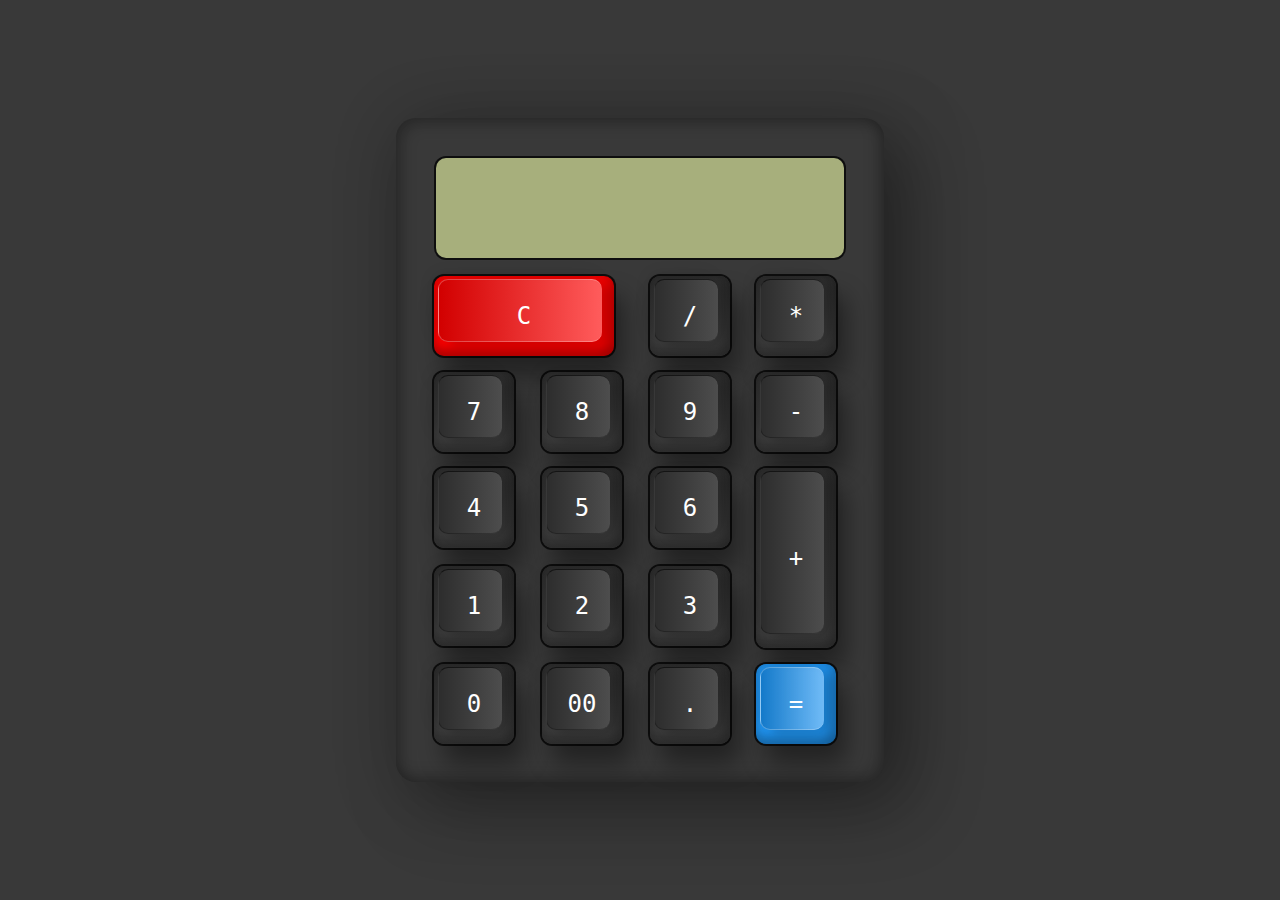
<file: task2_calculator/index.html>
<!DOCTYPE html>
<html lang="en">
<head>
  <meta charset="UTF-8">
  <title>CodePen - Old Aesthetic Calculator</title>
  <link rel="stylesheet" href="styles.css">
</head>
<body>
  <div class="container">
    <form action="" name="calc" class="calculator">
      <input type="text" class="value" readonly name="txt" />
      <span class="num clear" onclick="clearInput()"><i>C</i></span>
      <span class="num" onclick="appendToInput('/')"><i>/</i></span>
      <span class="num" onclick="appendToInput('*')"><i>*</i></span>
      <span class="num" onclick="appendToInput('7')"><i>7</i></span>
      <span class="num" onclick="appendToInput('8')"><i>8</i></span>
      <span class="num" onclick="appendToInput('9')"><i>9</i></span>
      <span class="num" onclick="appendToInput('-')"><i>-</i></span>
      <span class="num" onclick="appendToInput('4')"><i>4</i></span>
      <span class="num" onclick="appendToInput('5')"><i>5</i></span>
      <span class="num" onclick="appendToInput('6')"><i>6</i></span>
      <span class="num plus" onclick="appendToInput('+')"><i>+</i></span>
      <span class="num" onclick="appendToInput('1')"><i>1</i></span>
      <span class="num" onclick="appendToInput('2')"><i>2</i></span>
      <span class="num" onclick="appendToInput('3')"><i>3</i></span>
      <span class="num" onclick="appendToInput('0')"><i>0</i></span>
      <span class="num" onclick="appendToInput('00')"><i>00</i></span>
      <span class="num" onclick="appendToInput('.')"><i>.</i></span>
      <span class="num equal" onclick="calculateResult()"><i>=</i></span>
    </form>
  </div>

  <script>
    function clearInput() {
      document.calc.txt.value = '';
    }

    function appendToInput(value) {
      document.calc.txt.value += value;
    }

    function calculateResult() {
      document.calc.txt.value = eval(document.calc.txt.value);
    }
  </script>
</body>
</html>
</file>
<file: task2_calculator/styles.css>
* {
    margin: 0;
    padding: 0;
    box-sizing: border-box;
    font-family: "Courier Prime", monospace;
  }
  body {
    display: flex;
    height: 100vh;
    align-items: center;
    justify-content: center;
    background-color: #393939;
  }
  .container {
    position: relative;
    min-width: 300px;
    min-height: 400px;
    padding: 40px 30px 30px;
    border-radius: 20px;
    box-shadow: 25px 25px 75px rgba(0, 0, 0, 0.25),
      10px 10px 70px rgba(0, 0, 0, 0.25), inset -5px -5px 15px rgba(0, 0, 0, 0.25),
      inset 5px 5px 15px rgba(0, 0, 0, 0.25);
  }
  .container span {
    color: #fff;
    position: relative;
    display: grid;
    width: 80px;
    place-items: center;
    margin: 8px;
    height: 80px;
    background: linear-gradient(180deg, #2f2f2f, #3f3f3f);
    box-shadow: inset -8px 0 8px rgba(0, 0, 0, 0.15),
      inset 0 -8px 8px rgba(0, 0, 0, 0.25), 0 0 0 2px rgba(0, 0, 0, 0.75),
      10px 20px 25px rgba(0, 0, 0, 0.4);
    user-select: none;
    cursor: pointer;
    font-weight: 400;
    border-radius: 10px;
  }
  .calculator span:active {
    filter: brightness(1.5);
  }
  .calculator span::before {
    content: "";
    position: absolute;
    top: 3px;
    left: 4px;
    bottom: 14px;
    right: 12px;
    border-radius: 10px;
    background: linear-gradient(90deg, #2d2d2d, #4d4d4d);
    box-shadow: -5px -5px 15px rgba(0, 0, 0, 0.1),
      10px 5px 10px rgba(0, 0, 0, 0.15);
    border-left: 1px solid #0004;
    border-bottom: 1px solid #0004;
    border-top: 1px solid #0009;
  }
  .calculator span i {
    position: relative;
    font-style: normal;
    font-size: 1.5em;
    text-transform: uppercase;
  }
  .calculator {
    position: relative;
    display: grid;
  }
  .calculator .value {
    position: relative;
    grid-column: span 4;
    height: 100px;
    width: calc(100% - 20px);
    left: 10px;
    border: none;
    outline: none;
    background-color: #a7af7c;
    margin-bottom: 10px;
    border-radius: 10px;
    box-shadow: 0 0 0 2px rgba(0, 0, 0, 0.75);
    text-align: right;
    padding: 10px;
    font-size: 2em;
  }
  .calculator .clear {
    grid-column: span 2;
    width: 180px;
    background: #f00;
  }
  .calculator .clear::before {
    background: linear-gradient(90deg, #d20000, #ffffff5c);
    border-left: 1px solid #fff4;
    border-bottom: 1px solid #fff4;
    border-top: 1px solid #fff4;
  }
  .calculator .plus {
    grid-row: span 2;
    height: 180px;
  }
  .calculator .equal {
    background: #2196f3;
  }
  .calculator .equal::before {
    background: linear-gradient(90deg, #1479c9, #ffffff5c);
    border-left: 1px solid #fff4;
    border-bottom: 1px solid #fff4;
    border-top: 1px solid #fff4;
  }
</file>
